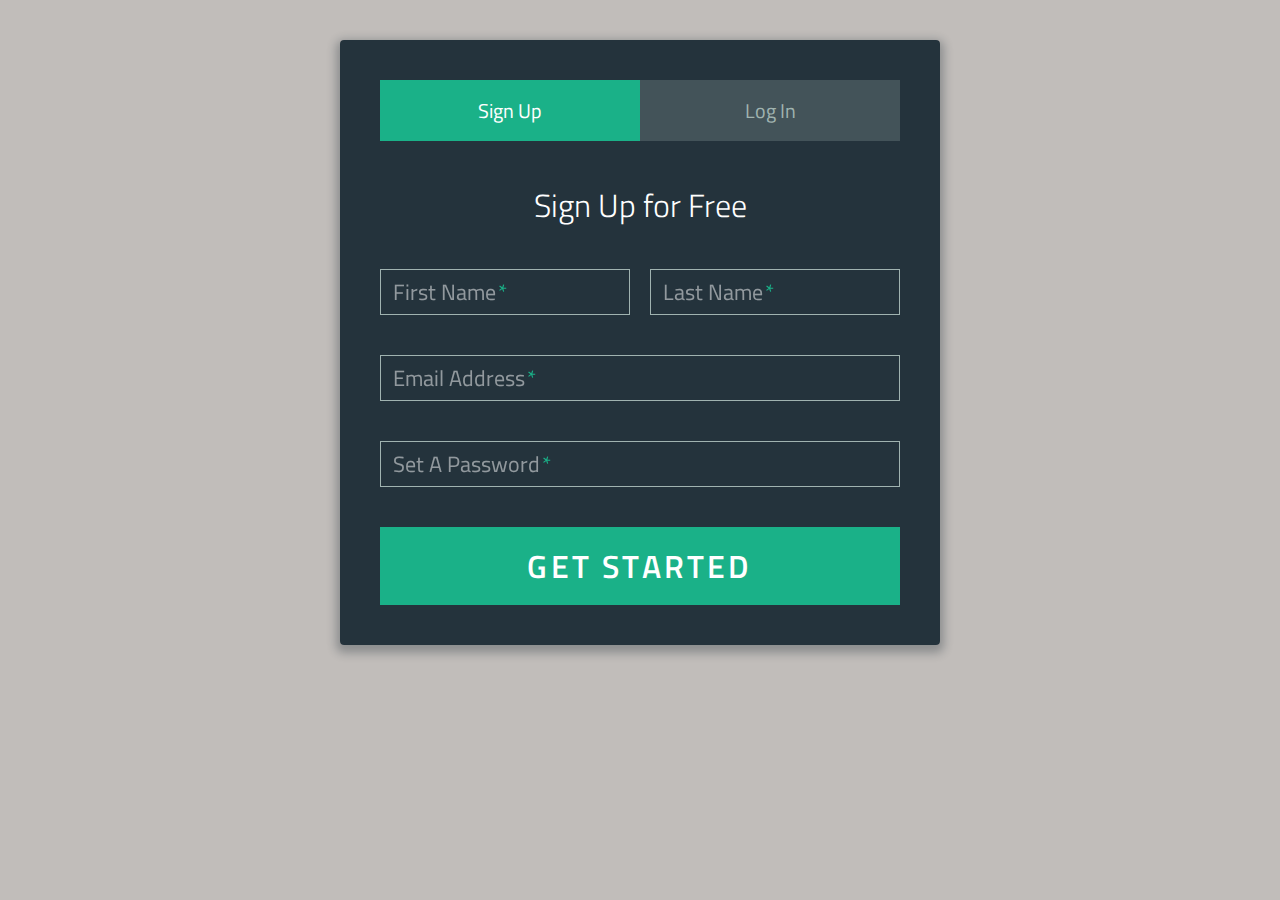
<file: form/login/index.html>
<!DOCTYPE html>
<html >
  <head>
    <meta charset="UTF-8">
    <title>Sign-Up/Login Form</title>
    <link href='http://fonts.googleapis.com/css?family=Titillium+Web:400,300,600' rel='stylesheet' type='text/css'>
    
    <link rel="stylesheet" href="css/normalize.css">

    
        <link rel="stylesheet" href="css/style.css">

    
    
    
    
  </head>

  <body>

    <div class="form">
      
      <ul class="tab-group">
        <li class="tab active"><a href="#signup">Sign Up</a></li>
        <li class="tab"><a href="#login">Log In</a></li>
      </ul>
      
      <div class="tab-content">
        <div id="signup">   
          <h1>Sign Up for Free</h1>
          
          <form action="/" method="post">
          
          <div class="top-row">
            <div class="field-wrap">
              <label>
                First Name<span class="req">*</span>
              </label>
              <input type="text" required autocomplete="off" />
            </div>
        
            <div class="field-wrap">
              <label>
                Last Name<span class="req">*</span>
              </label>
              <input type="text"required autocomplete="off"/>
            </div>
          </div>

          <div class="field-wrap">
            <label>
              Email Address<span class="req">*</span>
            </label>
            <input type="email"required autocomplete="off"/>
          </div>
          
          <div class="field-wrap">
            <label>
              Set A Password<span class="req">*</span>
            </label>
            <input type="password"required autocomplete="off"/>
          </div>
          
          <button type="submit" class="button button-block"/>Get Started</button>
          
          </form>

        </div>
        
        <div id="login">   
          <h1>Welcome Back!</h1>
          
          <form action="/" method="post">
          
            <div class="field-wrap">
            <label>
              Email Address<span class="req">*</span>
            </label>
            <input type="email"required autocomplete="off"/>
          </div>
          
          <div class="field-wrap">
            <label>
              Password<span class="req">*</span>
            </label>
            <input type="password"required autocomplete="off"/>
          </div>
          
          <p class="forgot"><a href="#">Forgot Password?</a></p>
          
          <button class="button button-block"/>Log In</button>
          
          </form>

        </div>
        
      </div><!-- tab-content -->
      
</div> <!-- /form -->
    <script src='http://cdnjs.cloudflare.com/ajax/libs/jquery/2.1.3/jquery.min.js'></script>

        <script src="js/index.js"></script>

    
    
  </body>
</html>
</file>
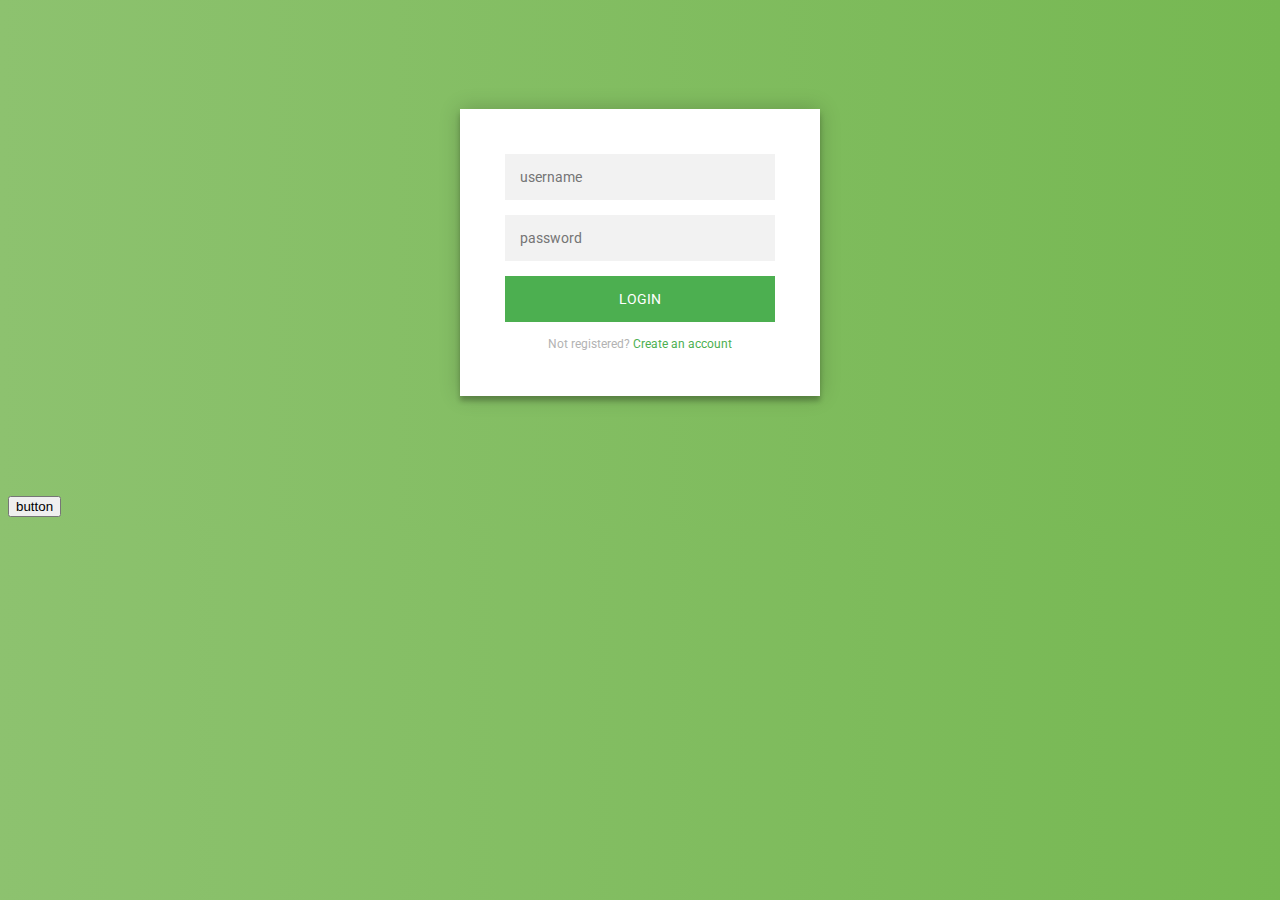
<file: form/login2/index.html>
<!DOCTYPE html>
      <html>
      <head>
      <title>Login</title>
      <link rel="stylesheet" type="text/css" href="main.css">
      </head>
      <body>
      
      
      <div id="loginPage" class="login-page">
      
      <div class="form">
      <form class  ="register-form"><p></p>
      <input type  ="text" placeholder="name"/>
      <input type  ="password" placeholder="password"/>
      <input type  ="email" placeholder="email address"/>
      <button>CREATE</button>
      <p class     ="message">Already registered? <a href="#">Sign In</a></p>
      </form>
      <form class  ="login-form">
      <input  type ="text" placeholder="username"/><!DOCTYPE html>
      <input type  ="password" placeholder="password"/>
      <button id   ="buttonLogin">LOGIN</button>
      <p class     ="message">Not registered? <a href="#">Create an account</a></p>
      
      </form>
      
      
      
      
      </div>
      </div>
      
      
      
      <button type="button" class="btn btn-default">button</button>
      
      <script src='http://cdnjs.cloudflare.com/ajax/libs/jquery/2.1.3/jquery.min.js'></script>
      <script type="text/javascript" src="main.js"></script>
      </body>
      </html>
</file>
<file: form/login/css/style.css>
*, *:before, *:after {
  box-sizing: border-box;
}

html {
  overflow-y: scroll;
}

body {
  background: #c1bdba;
  font-family: 'Titillium Web', sans-serif;
}

a {
  text-decoration: none;
  color: #1ab188;
  -webkit-transition: .5s ease;
  transition: .5s ease;
}
a:hover {
  color: #179b77;
}

.form {
  background: rgba(19, 35, 47, 0.9);
  padding: 40px;
  max-width: 600px;
  margin: 40px auto;
  border-radius: 4px;
  box-shadow: 0 4px 10px 4px rgba(19, 35, 47, 0.3);
}

.tab-group {
  list-style: none;
  padding: 0;
  margin: 0 0 40px 0;
}
.tab-group:after {
  content: "";
  display: table;
  clear: both;
}
.tab-group li a {
  display: block;
  text-decoration: none;
  padding: 15px;
  background: rgba(160, 179, 176, 0.25);
  color: #a0b3b0;
  font-size: 20px;
  float: left;
  width: 50%;
  text-align: center;
  cursor: pointer;
  -webkit-transition: .5s ease;
  transition: .5s ease;
}
.tab-group li a:hover {
  background: #179b77;
  color: #ffffff;
}
.tab-group .active a {
  background: #1ab188;
  color: #ffffff;
}

.tab-content > div:last-child {
  display: none;
}

h1 {
  text-align: center;
  color: #ffffff;
  font-weight: 300;
  margin: 0 0 40px;
}

label {
  position: absolute;
  -webkit-transform: translateY(6px);
          transform: translateY(6px);
  left: 13px;
  color: rgba(255, 255, 255, 0.5);
  -webkit-transition: all 0.25s ease;
  transition: all 0.25s ease;
  -webkit-backface-visibility: hidden;
  pointer-events: none;
  font-size: 22px;
}
label .req {
  margin: 2px;
  color: #1ab188;
}

label.active {
  -webkit-transform: translateY(50px);
          transform: translateY(50px);
  left: 2px;
  font-size: 14px;
}
label.active .req {
  opacity: 0;
}

label.highlight {
  color: #ffffff;
}

input, textarea {
  font-size: 22px;
  display: block;
  width: 100%;
  height: 100%;
  padding: 5px 10px;
  background: none;
  background-image: none;
  border: 1px solid #a0b3b0;
  color: #ffffff;
  border-radius: 0;
  -webkit-transition: border-color .25s ease, box-shadow .25s ease;
  transition: border-color .25s ease, box-shadow .25s ease;
}
input:focus, textarea:focus {
  outline: 0;
  border-color: #1ab188;
}

textarea {
  border: 2px solid #a0b3b0;
  resize: vertical;
}

.field-wrap {
  position: relative;
  margin-bottom: 40px;
}

.top-row:after {
  content: "";
  display: table;
  clear: both;
}
.top-row > div {
  float: left;
  width: 48%;
  margin-right: 4%;
}
.top-row > div:last-child {
  margin: 0;
}

.button {
  border: 0;
  outline: none;
  border-radius: 0;
  padding: 15px 0;
  font-size: 2rem;
  font-weight: 600;
  text-transform: uppercase;
  letter-spacing: .1em;
  background: #1ab188;
  color: #ffffff;
  -webkit-transition: all 0.5s ease;
  transition: all 0.5s ease;
  -webkit-appearance: none;
}
.button:hover, .button:focus {
  background: #179b77;
}

.button-block {
  display: block;
  width: 100%;
}

.forgot {
  margin-top: -20px;
  text-align: right;
}
</file>
<file: form/login2/main.css>
@import url(https://fonts.googleapis.com/css?family=Roboto:300);

.login-page {
  width: 360px;
  padding: 8% 0 0;
  margin: auto;
}
.form {
  position: relative;
  z-index: 1;
  background: #FFFFFF;
  max-width: 360px;
  margin: 0 auto 100px;
  padding: 45px;
  text-align: center;
  box-shadow: 0 0 20px 0 rgba(0, 0, 0, 0.2), 0 5px 5px 0 rgba(0, 0, 0, 0.24);
}
.form input {
  font-family: "Roboto", sans-serif;
  outline: 0;
  background: #f2f2f2;
  width: 100%;
  border: 0;
  margin: 0 0 15px;
  padding: 15px;
  box-sizing: border-box;
  font-size: 14px;
}
.form button {
  font-family: "Roboto", sans-serif;
  text-transform: uppercase;
  outline: 0;
  background: #4CAF50;
  width: 100%;
  border: 0;
  padding: 15px;
  color: #FFFFFF;
  font-size: 14px;
  -webkit-transition: all 0.3 ease;
  transition: all 0.3 ease;
  cursor: pointer;
}
.form button:hover,.form button:active,.form button:focus {
  background: #43A047;
}
.form .message {
  margin: 15px 0 0;
  color: #b3b3b3;
  font-size: 12px;
}
.form .message a {
  color: #4CAF50;
  text-decoration: none;
}
.form .register-form {
  display: none;
}
.container {
  position: relative;
  z-index: 1;
  max-width: 300px;
  margin: 0 auto;
}
.container:before, .container:after {
  content: "";
  display: block;
  clear: both;
}
.container .info {
  margin: 50px auto;
  text-align: center;
}
.container .info h1 {
  margin: 0 0 15px;
  padding: 0;
  font-size: 36px;
  font-weight: 300;
  color: #1a1a1a;
}
.container .info span {
  color: #4d4d4d;
  font-size: 12px;
}
.container .info span a {
  color: #000000;
  text-decoration: none;
}
.container .info span .fa {
  color: #EF3B3A;
}
body {
  background: #76b852; /* fallback for old browsers */
  background: -webkit-linear-gradient(right, #76b852, #8DC26F);
  background: -moz-linear-gradient(right, #76b852, #8DC26F);
  background: -o-linear-gradient(right, #76b852, #8DC26F);
  background: linear-gradient(to left, #76b852, #8DC26F);
  font-family: "Roboto", sans-serif;
  -webkit-font-smoothing: antialiased;
  -moz-osx-font-smoothing: grayscale;      
}
</file>
